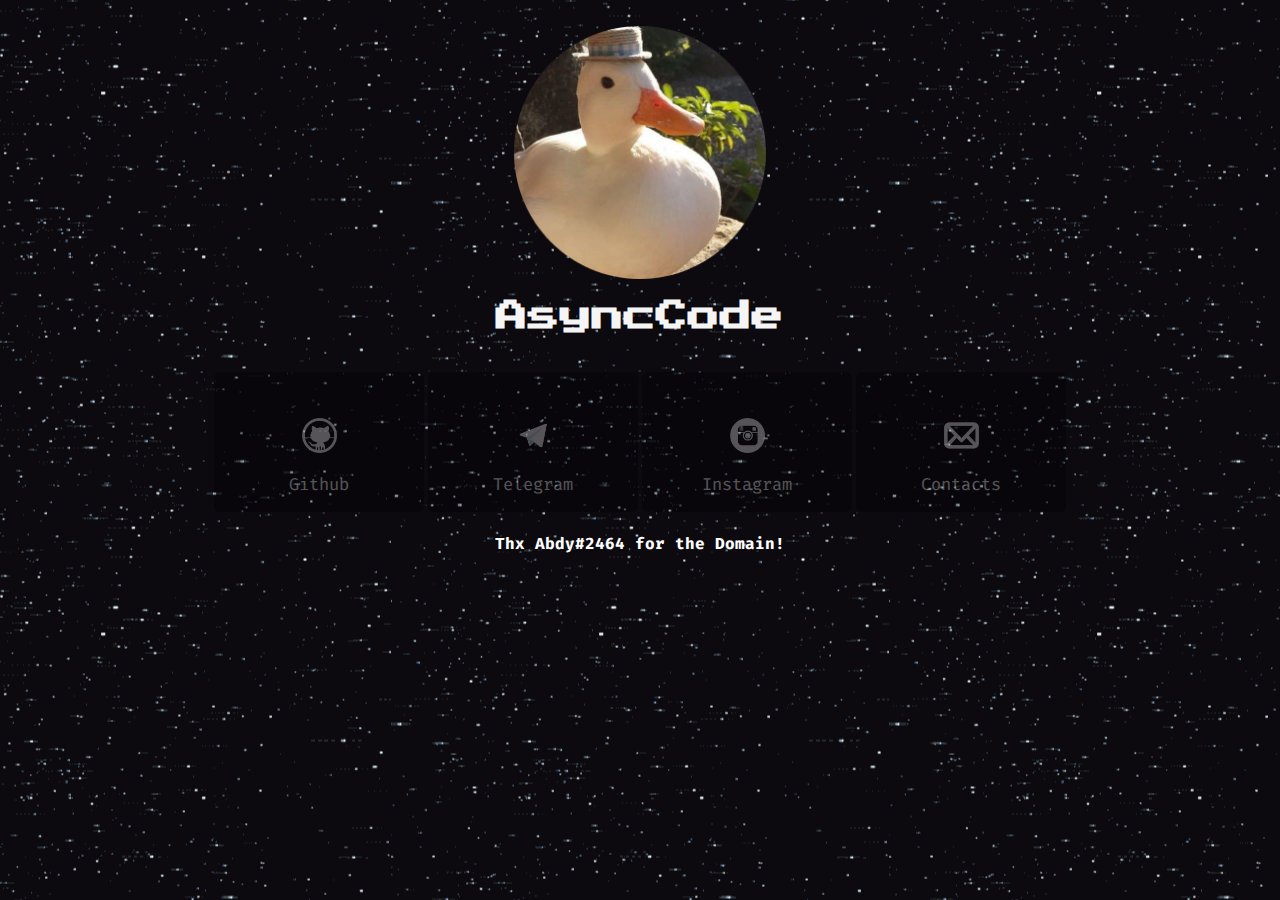
<file: index.html>
<!--
    by AsyncCode, 2021-2022. Are you here for skid? lmfao 
-->

<!DOCTYPE html>
<html lang="en">
    <head>
        <meta charset="UTF-8">
        <meta name="viewport" content="width=device-width, initial-scale=1.0">
        <title>AsyncCode</title>
        <link rel="icon" href="assets/duck-picture.png">
        <link rel="stylesheet" href="style.css">
        <meta property="og:title" content="AsyncCode's Website">
        <meta property="og:description" content="I am a Young Developer.">
        <meta property="og:image" content="assets/duck-gif.gif">
        <meta name=theme-color content="#bbbbff">
    </head>
    <header>
        <br><img src="assets/duck-picture.png" class="centered-image" draggable="false">
        <h1>AsyncCode</h1><br>
        <a href="https://github.com/Async-Code" class="button">
            <figure><img src="assets/github-logo.png" width="35" height="35" draggable="false"></figure>
            <div class="text">
                Github
            </div>
          </a>
        <a href="https://t.me/tagliatesta" class="button">
            <figure><img src="assets/telegram-logo.png" width="35" height="35" draggable="false"></figure>
            <div class="text">
                Telegram
            </div>
        </a>
        <a href="https://instagram.com/msebastianoo" class="button">
            <figure><img src="assets/instagram-logo.png" width="35" height="35" draggable="false"></figure>
            <div class="text">
                Instagram
            </div>
        </a>
        <a href="/contact.html" class="button">
            <figure><img src="assets/contact-logo.png" width="35" height="35" draggable="false"></figure>
            <div class="text">
                Contacts
            </div>
        </a>
        <h4>Thx Abdy#2464 for the Domain!</h4>
    </header>
</file>
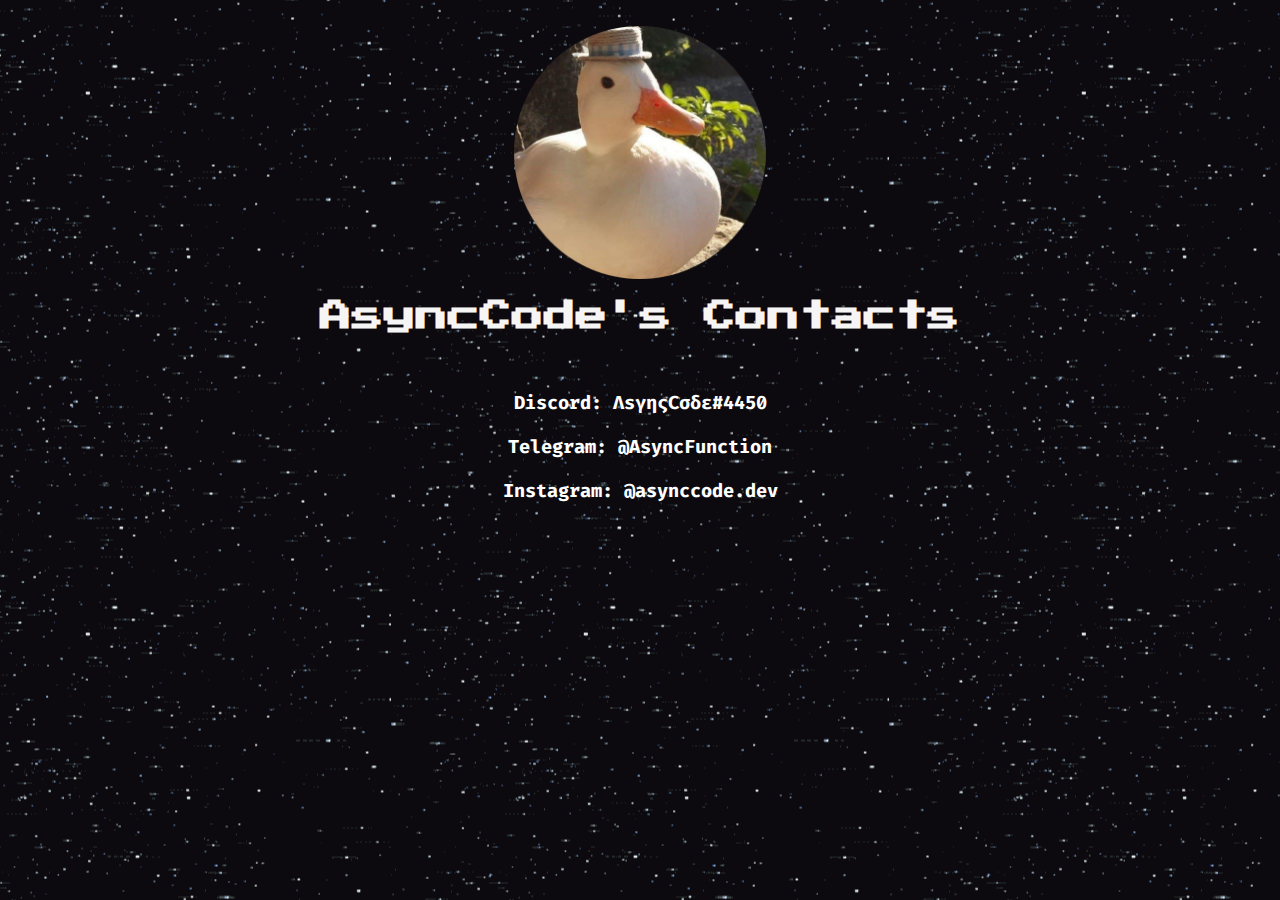
<file: contact.html>
<!DOCTYPE html>
<html lang="en">
    <head>
        <meta charset="UTF-8">
        <meta name="viewport" content="width=device-width, initial-scale=1.0">
        <title>AsyncCode's Contacts</title>
        <link rel="icon" href="assets/duck-picture.png">
        <link rel="stylesheet" href="style.css">
        <meta property="og:title" content="AsyncCode's Website">
        <meta property="og:description" content="I am a Young Developer.">
        <meta property="og:image" content="assets/duck-gif.gif">
        <meta name=theme-color content="#bbbbff">
    </head>
    <header>
        <br><img src="assets/duck-picture.png" class="centered-image" draggable="false">
        <h1>AsyncCode's Contacts</h1><br>
        <h3>Discord: ΛsγηςCσδε#4450</h2>
        <h3>Telegram: @AsyncFunction</h2>
        <h3>Instagram: @asynccode.dev</h2>
    </header>
</file>
<file: style.css>
@import url("https://fonts.googleapis.com/css?family=Press+Start+2P&display=swap");
@import url("https://fonts.googleapis.com/css2?family=Fira+Code:wght@300&display=swap");

html {
    background: url("assets/wallpaper.gif") center center fixed;
    text-align: center;
}

.centered-image {
    display: block;
    margin-left: auto;
    margin-right: auto;
    width: 20%;
}

h1 {
    font-family: 'Press Start 2P', sans-serif;
    color: whitesmoke;
}

.button {
    background: #000000;
    border-radius: 6px;
    display: inline-block;
    padding: 30px;
    text-align: center;
    height: 5em;
    width: 150px;
    text-decoration: none;
    opacity: 0.3;
}

.button .text {
    font-weight: normal;
    color: #ffffff;
    margin: 0 0 15px;
    font-size: 17px;
    font-family: 'Fira Code', sans-serif;
}

h3 {
    font-family: 'Fira Code', sans-serif;
    color: white;
}

h2 {
    font-family: 'Press Start 2P', sans-serif;
    color: whitesmoke;
}

h4 {
    font-family: 'Fira Code', sans-serif;
    color: white;
}
</file>
